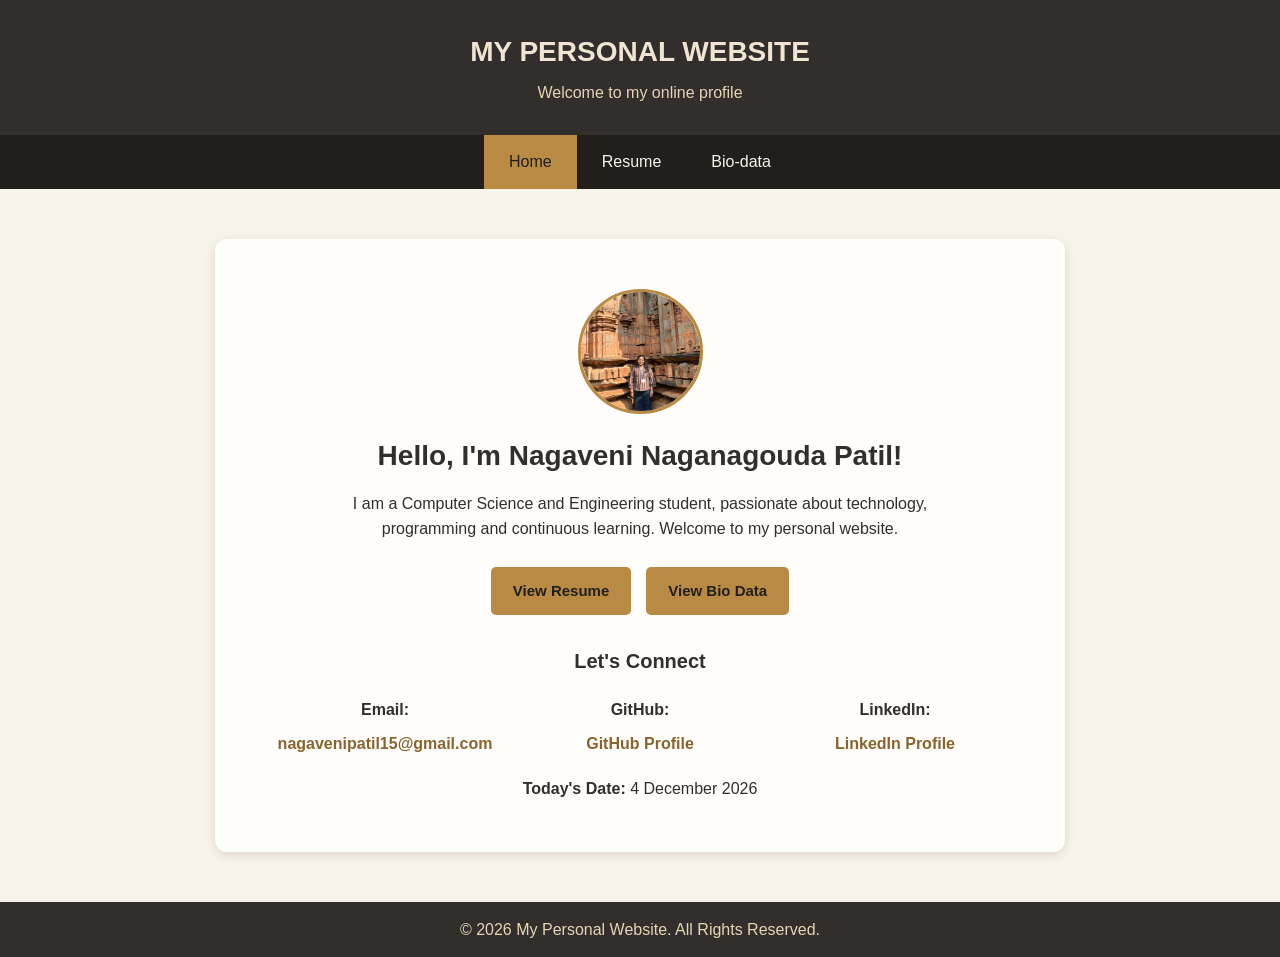
<file: index.html>
<!DOCTYPE html>
<html lang="en">
<head>
<meta charset="UTF-8">
<meta name="viewport" content="width=device-width, initial-scale=1.0">
<title>My Personal Website</title>
<link rel="stylesheet" href="style.css">

<script src="script.js" defer></script>

</head>

<body>

<!-- Header -->
<header>
<h1>MY PERSONAL WEBSITE</h1>
<p>Welcome to my online profile</p>
</header>

<!-- Navigation Bar -->
<nav>
<a href="index.html" aria-current="page">Home</a>

<a href="resume.html">Resume</a>

<a href="biodata.html">Bio-data</a>

</nav>

<!-- Home Page Content -->
<main class="home-container">

<!-- Profile Image -->
<div class="profile-circle">
<img src="nagveni.jpeg" alt="Shriraksha Gangur">

</div>

<h2>Hello, I'm Nagaveni Naganagouda Patil!</h2>

<p class="intro">
I am a Computer Science and Engineering student,
passionate about technology, programming and
continuous learning. Welcome to my personal website.
</p>

<!-- Navigation Buttons -->
<div class="home-buttons">
<a href="resume.html" class="secondary-button">

View Resume
</a>

<a href="biodata.html" class="secondary-button">

View Bio Data
</a>
</div>


<!-- Contact Section -->
<div class="contact-section">

<h3>Let's Connect</h3>

<div class="contact-links">

<!-- Email -->
<div class="contact-item">
<b>Email:</b>
<a href="https://mail.google.com/mail/?view=cm&fs=1&to=nagavenipatil15@gmail.com.com"

target="_blank"
rel="noopener noreferrer">
nagavenipatil15@gmail.com
</a>
</div>

<!-- GitHub -->
<div class="contact-item">
<b>GitHub:</b>
<a href="https://github.com/nagavenipatil15"

target="_blank"
rel="noopener noreferrer">
GitHub Profile
</a>
</div>

<!-- LinkedIn -->
<div class="contact-item">
<b>LinkedIn:</b>
<a href="https://www.linkedin.com/in/nagaveni-patil/"

target="_blank"
rel="noopener noreferrer">
LinkedIn Profile
</a>
</div>

</div>

</div>


<!-- Date -->
<p class="date-text">
<b>Today's Date:</b> 25 November 2026
</p>

</main>

<!-- Footer -->
<footer>
<p>&copy; 2026 My Personal Website. All Rights Reserved.</p>
</footer>

</body>
</html>
</file>
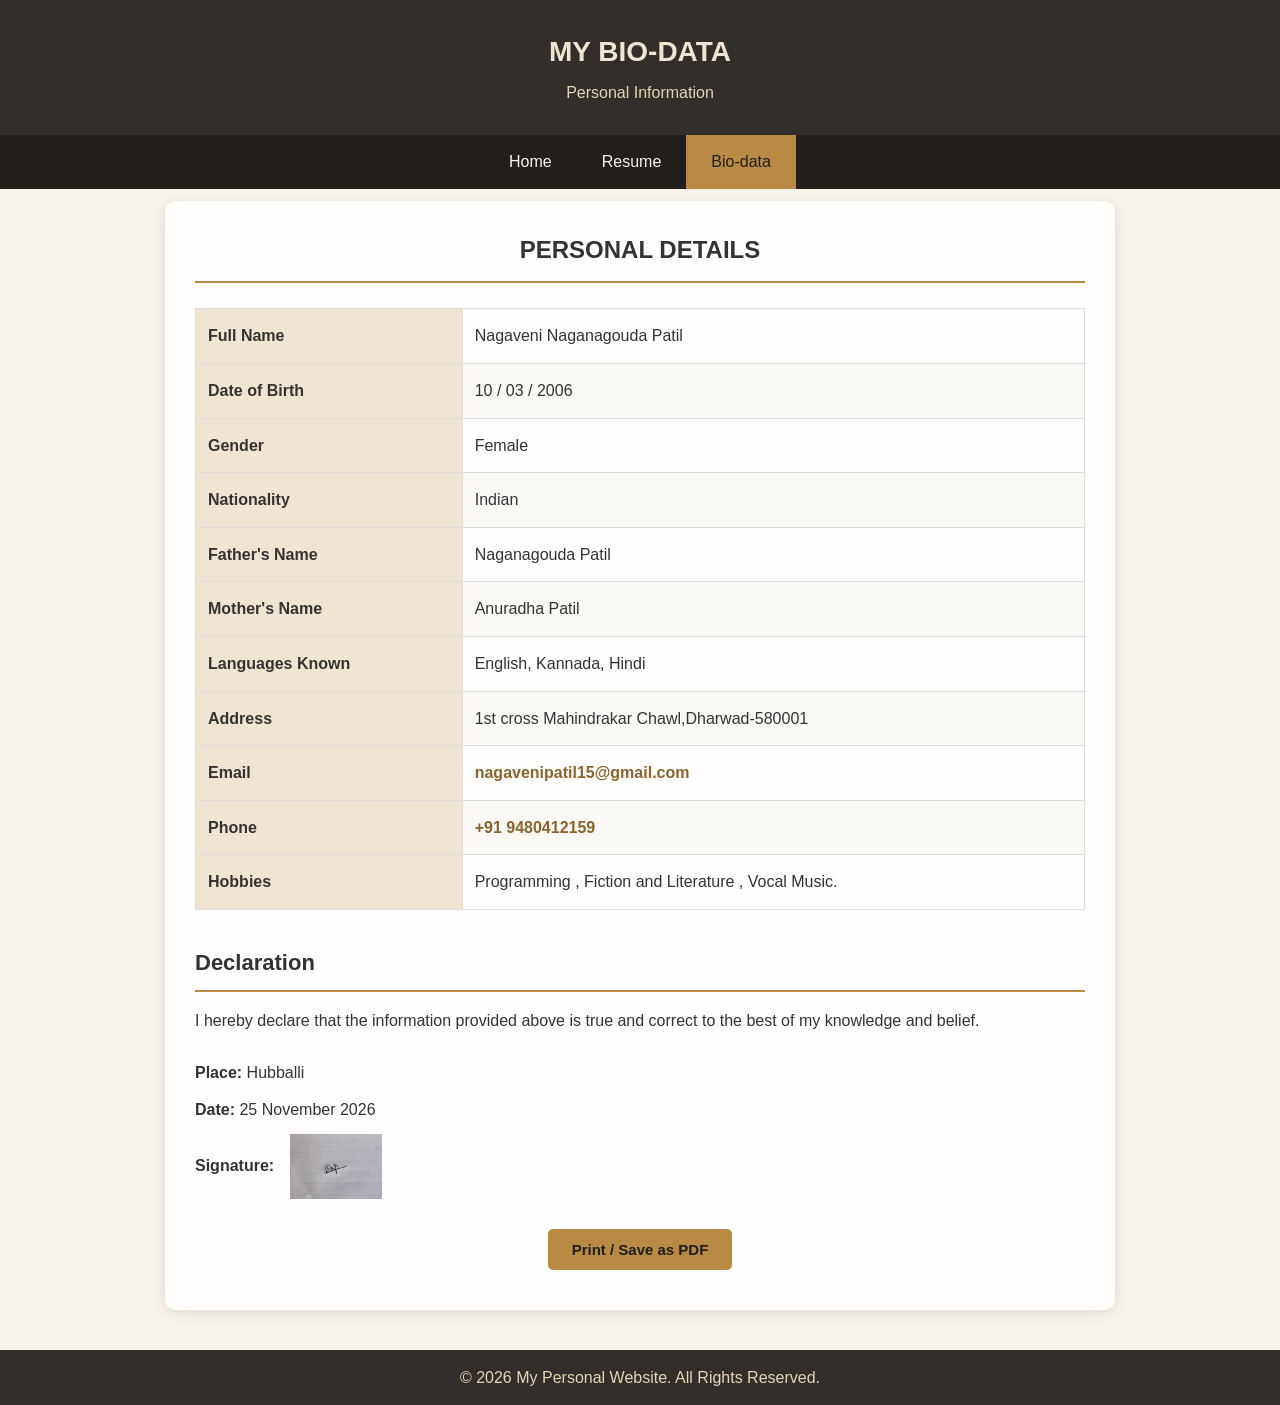
<file: biodata.html>
<!DOCTYPE html>
<html lang="en">

<head>
    <meta charset="UTF-8">
    <meta name="viewport" content="width=device-width, initial-scale=1.0">

    <title>My Bio-data</title>

    <link rel="stylesheet" href="style.css">
    <script src="script.js" defer></script>
</head>

<body>

    <!-- Header -->
    <header>
        <h1>MY BIO-DATA</h1>
        <p>Personal Information</p>
    </header>

    <!-- Navigation -->
    <nav>
        <a href="index.html">Home</a>
        <a href="resume.html">Resume</a>
        <a href="biodata.html" aria-current="page">Bio-data</a>
    </nav>

    <!-- Bio-data Content -->
    <main class="biodata-container">

        <h2 class="biodata-title">PERSONAL DETAILS</h2>

        <!-- Personal Information Table -->
        <div class="biodata-table-wrapper">

            <table class="biodata-table">

                <tr>
                    <th>Full Name</th>
                    <td>Nagaveni Naganagouda Patil</td>
                </tr>

                <tr>
                    <th>Date of Birth</th>
                    <td>10 / 03 / 2006</td>
                </tr>

                <tr>
                    <th>Gender</th>
                    <td>Female</td>
                </tr>

                <tr>
                    <th>Nationality</th>
                    <td>Indian</td>
                </tr>

                <tr>
                    <th>Father's Name</th>
                    <td>Naganagouda Patil</td>
                </tr>

                <tr>
                    <th>Mother's Name</th>
                    <td>Anuradha Patil</td>
                </tr>

                <tr>
                    <th>Languages Known</th>
                    <td>English, Kannada, Hindi</td>
                </tr>

                <tr>
                    <th>Address</th>
                    <td>1st cross Mahindrakar Chawl,Dharwad-580001</td>
                </tr>

                <tr>
                    <th>Email</th>
                    <td>
                        <a href="https://mail.google.com/mail/?view=cm&fs=1&to=nagavenipatil15@gmail.com"
                            target="_blank"
                         rel="noopener noreferrer">
                           nagavenipatil15@gmail.com
                        </a>
                    </td>
                </tr>

                <tr>
                    <th>Phone</th>
                    <td>
                        <a href="tel:+919480412159">
                            +91 9480412159
                        </a>
                    </td>
                </tr>

                <tr>
                    <th>Hobbies</th>
                    <td>
                        Programming , Fiction and Literature , Vocal Music.
                    </td>
                </tr>

            </table>

        </div>

        <!-- Declaration -->
        <section class="biodata-declaration">

            <h2>Declaration</h2>

            <p>
                I hereby declare that the information provided
                above is true and correct to the best of my
                knowledge and belief.
            </p>

            <!-- Signature Details -->
            <div class="biodata-signature">

                <p><b>Place:</b> Hubballi</p>

                <p><b>Date:</b> 25 November 2026</p>

                <div class="signature-image">
                    <b>Signature:</b>
                    <img src="nagaveni-sign.jpeg"
                         width="100"
                         height="65">
                </div>

            </div>

        </section>

        <!-- Print Button -->
        <div class="biodata-print">
            <button onclick="window.print()">
                Print / Save as PDF
            </button>
        </div>

    </main>

    <!-- Footer -->
    <footer>
        <p>
            &copy; 2026 My Personal Website.
            All Rights Reserved.
        </p>
    </footer>

</body>
</html>
</file>
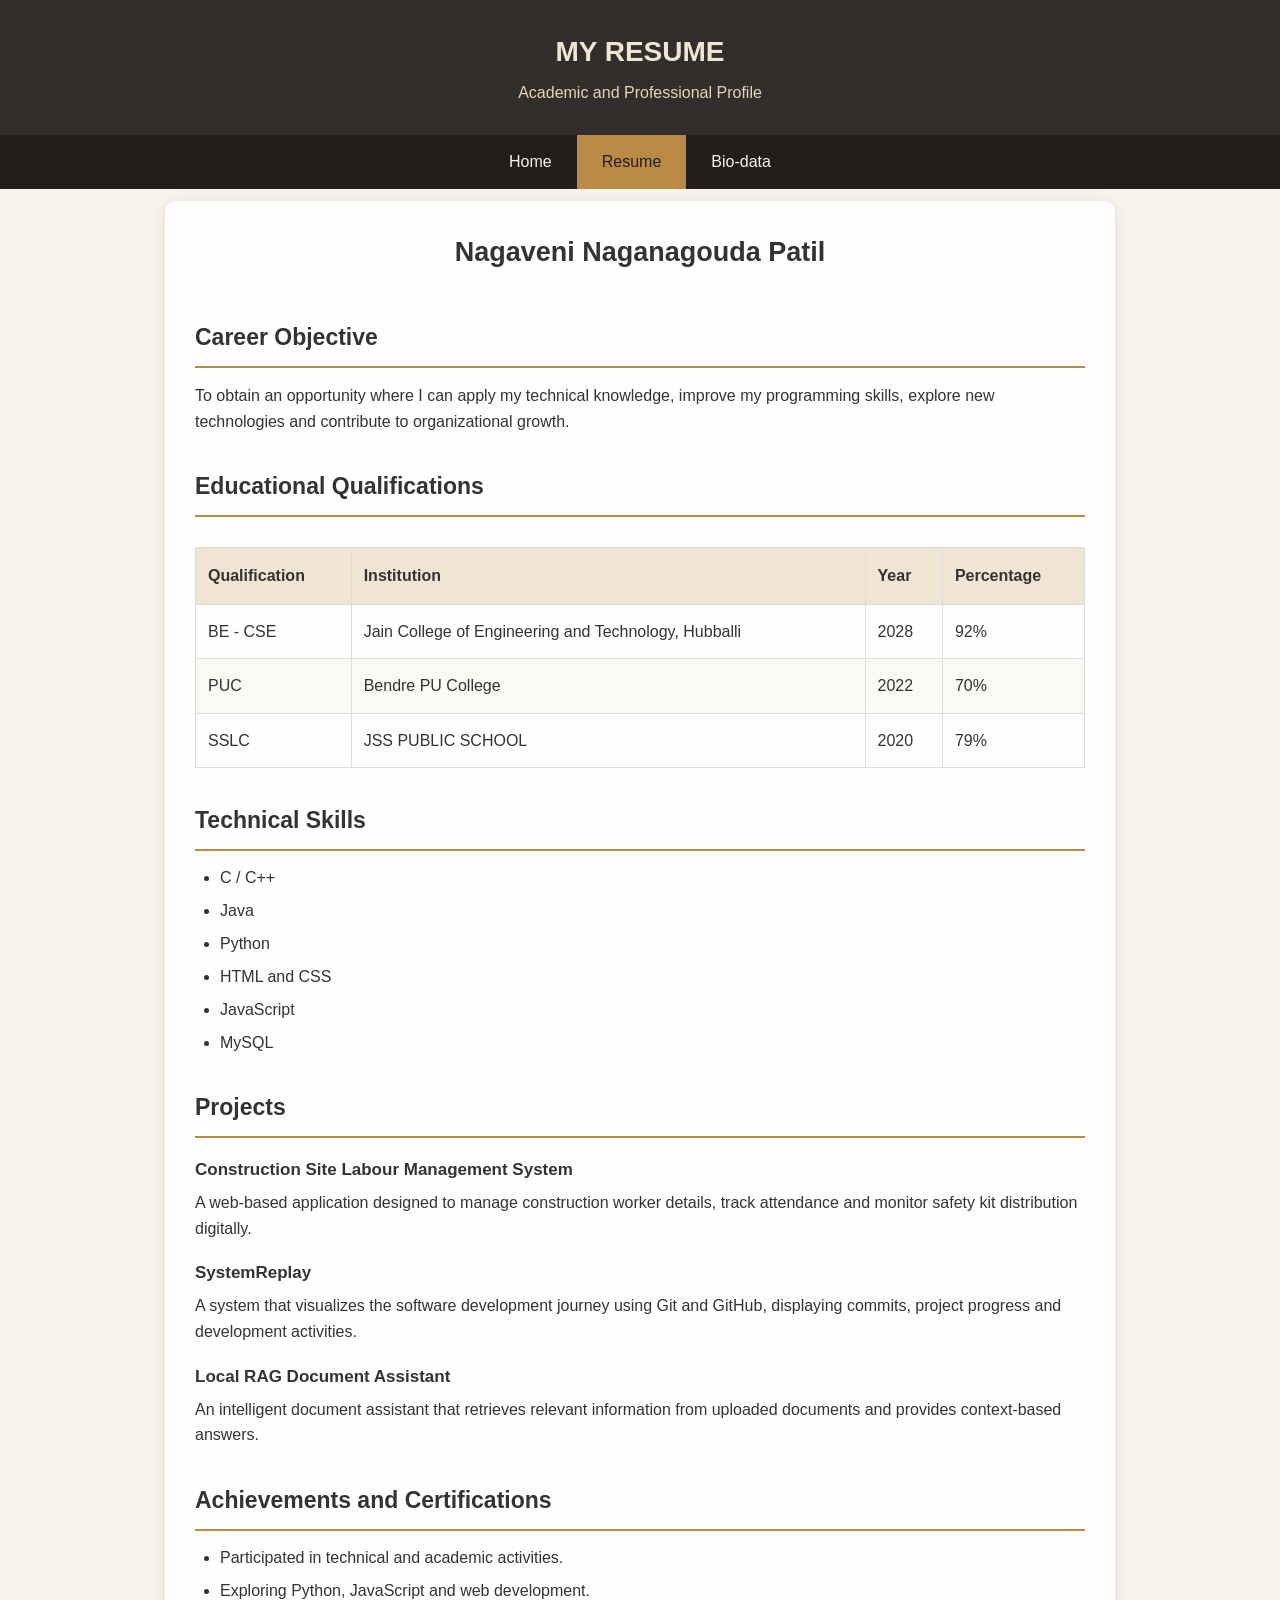
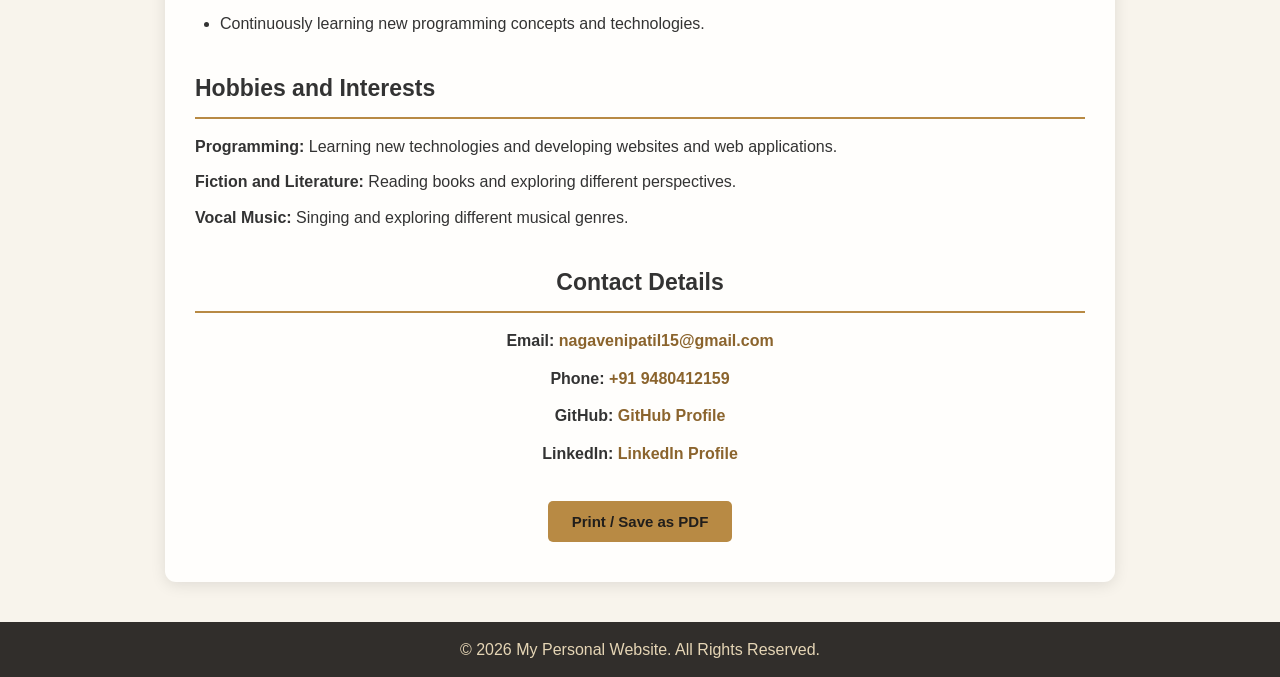
<file: resume.html>
<!DOCTYPE html>
<html lang="en">
<head>
    <meta charset="UTF-8">
    <meta name="viewport" content="width=device-width, initial-scale=1.0">
    <title>Nagaveni Naganagouda Patil - Resume</title>
    <link rel="stylesheet" href="style.css">
    <script src="script.js" defer></script>
</head>

<body>

    <header>
        <h1>MY RESUME</h1>
        <p>Academic and Professional Profile</p>
    </header>

    <nav>
        <a href="index.html">Home</a>
        <a href="resume.html" aria-current="page">Resume</a>
        <a href="biodata.html">Bio-data</a>
    </nav>

    <main class="resume-container">

        <h2 class="resume-name">Nagaveni Naganagouda Patil</h2>

        <!-- Career Objective -->
        <section class="resume-section">
            <h2>Career Objective</h2>
            <p>
                To obtain an opportunity where I can apply my
                technical knowledge, improve my programming skills,
                explore new technologies and contribute to
                organizational growth.
            </p>
        </section>

        <!-- Education -->
        <section class="resume-section">
            <h2>Educational Qualifications</h2>

            <div class="table-wrapper">
                <table>
                    <thead>
                        <tr>
                            <th>Qualification</th>
                            <th>Institution</th>
                            <th>Year</th>
                            <th>Percentage</th>
                        </tr>
                    </thead>

                    <tbody>
                        <tr>
                            <td>BE - CSE</td>
                            <td> Jain College of Engineering and Technology, Hubballi</td>
                            <td>2028</td>
                            <td>92%</td>
                        </tr>

                        <tr>
                            <td>PUC</td>
                            <td>Bendre PU College</td>
                            <td>2022</td>
                            <td>70%</td>
                        </tr>

                        <tr>
                            <td>SSLC</td>
                            <td>JSS PUBLIC SCHOOL</td>
                            <td>2020</td>
                            <td>79%</td>
                        </tr>
                    </tbody>
                </table>
            </div>
        </section>

        <!-- Skills -->
        <section class="resume-section">
            <h2>Technical Skills</h2>

            <ul>
                <li>C / C++</li>
                <li>Java</li>
                <li>Python</li>
                <li>HTML and CSS</li>
                <li>JavaScript</li>
                <li>MySQL</li>
            </ul>
        </section>

        <!-- Projects -->
        <section class="resume-section">
            <h2>Projects</h2>

            <h3>Construction Site Labour Management System</h3>
            <p>
                A web-based application designed to manage
                construction worker details, track attendance
                and monitor safety kit distribution digitally.
            </p>

            <h3>SystemReplay</h3>
            <p>
                A system that visualizes the software development
                journey using Git and GitHub, displaying commits,
                project progress and development activities.
            </p>

            <h3>Local RAG Document Assistant</h3>
            <p>
                An intelligent document assistant that retrieves
                relevant information from uploaded documents
                and provides context-based answers.
            </p>
        </section>

        <!-- Achievements -->
        <section class="resume-section">
            <h2>Achievements and Certifications</h2>

            <ul>
                <li>Participated in technical and academic activities.</li>
                <li>Exploring Python, JavaScript and web development.</li>
                <li>Continuously learning new programming concepts and technologies.</li>
            </ul>
        </section>

        <!-- Hobbies -->
        <section class="resume-section">
            <h2>Hobbies and Interests</h2>

            <p>
                <b>Programming:</b>
                Learning new technologies and developing websites
                and web applications.
            </p>

            <p>
                <b>Fiction and Literature:</b>
                Reading books and exploring different perspectives.
            </p>

            <p>
                <b>Vocal Music:</b>
                Singing and exploring different musical genres.
            </p>
        </section>

        <!-- Contact -->
        <section class="resume-section contact-details">
            <h2>Contact Details</h2>

            <p>
                <b>Email:</b>
                <a href="https://mail.google.com/mail/?view=cm&fs=1&to=nagavenipatil15@gmail.com"
                    target="_blank"
                    rel="noopener noreferrer">
                    nagavenipatil15@gmail.com
                </a>
            </p>

            <p>
                <b>Phone:</b>
                <a href="tel:+919480412159">
                    +91 9480412159
                </a>
            </p>

            <p>
                <b>GitHub:</b>
                <a href="https://github.com/nagavenipatil15"
                   target="_blank" rel="noopener noreferrer">
                    GitHub Profile
                </a>
            </p>

            <p>
                <b>LinkedIn:</b>
                <a href="https://www.linkedin.com/in/nagaveni-patil/"
                   target="_blank" rel="noopener noreferrer">
                    LinkedIn Profile
                </a>
            </p>
        </section>

        <div class="resume-print">
            <button onclick="window.print()">
                Print / Save as PDF
            </button>
        </div>

    </main> 

    <footer>
        <p>&copy; 2026 My Personal Website. All Rights Reserved.</p>
    </footer>

</body>
</html>
</file>
<file: style.css>
*{
    margin: 0;
    padding: 0;
    box-sizing: border-box;
}

body {
    font-family: Arial, Helvetica, sans-serif;
    background-color: #F8F4EC;
    color: #312E2B;
    line-height: 1.6;
}

/* Header */
header {
    background-color: #312E2B;
    color: #F0E5D2;
    text-align: center;
    padding: 30px 15px;
}

header h1 {
    font-size: 28px;
    margin-bottom: 5px;
}

header p {
    color: #E5D5B5;
}

/* Navigation */
nav {
    background-color: #211E1B;
    display: flex;
    justify-content: center;
    flex-wrap: wrap;
}

nav a {
    color: #F8F4EC;
    text-decoration: none;
    padding: 14px 25px;
    transition: 0.3s;
}

nav a:hover,
nav a[aria-current="page"] {
    background-color: #B88A44;
    color: #211E1B;
}

/* Home Container */
.home-container {
    max-width: 850px;
    margin: 50px auto;
    padding: 50px 25px;
    text-align: center;
    background-color: #FFFEFC;
    border-radius: 12px;
    box-shadow: 0 3px 12px rgba(0, 0, 0, 0.12);
}

/* Profile Image */
.profile-circle {
    width: 125px;
    height: 125px;
    border-radius: 50%;
    overflow: hidden;
    margin: 0 auto 20px;
    border: 3px solid #B88A44;
}

.profile-circle img {
    width: 100%;
    height: 100%;
    object-fit: cover;
}

/* Introduction */
.home-container h2 {
    color: #312E2B;
    margin-bottom: 12px;
    font-size: 28px;
}

.intro {
    max-width: 600px;
    margin: 0 auto 25px;
}

/* Navigation Buttons */
.home-buttons {
    display: flex;
    justify-content: center;
    flex-wrap: wrap;
    gap: 15px;
    margin: 25px 0;
}

.secondary-button {
    background-color: #B88A44;
    color: #211E1B;
    border: none;
    padding: 12px 22px;
    border-radius: 5px;
    font-size: 15px;
    font-weight: bold;
    cursor: pointer;
    text-decoration: none;
    display: inline-block;
    transition: 0.3s;
}

.secondary-button:hover {
    background-color: #312E2B;
    color: #F8F4EC;
}


/* Contact Section */
.contact-section {
    margin: 30px auto 20px;
    width: 100%;
    text-align: center;
}

.contact-section h3 {
    color: #312E2B;
    margin-bottom: 20px;
    font-size: 20px;
}

/* Equal Distance Alignment */
.contact-links {
    display: grid;
    grid-template-columns: repeat(3, minmax(0, 1fr));
    gap: 15px;
    max-width: 750px;
    margin: 0 auto;
    align-items: start;
}

/* Individual Contact Items */
.contact-item {
    display: flex;
    flex-direction: column;
    align-items: center;
    text-align: center;
    gap: 8px;
    min-width: 0;
}

.contact-item b {
    color: #312E2B;
    font-size: 16px;
}

.contact-item a {
    color: #8B642D;
    font-weight: bold;
    text-decoration: none;
    overflow-wrap: anywhere;
}

.contact-item a:hover {
    color: #B88A44;
    text-decoration: underline;
}

/* Mobile Alignment */
@media (max-width: 600px) {
    .contact-links {
        grid-template-columns: 1fr;
        gap: 20px;
    }
}


/* Date */
.date-text {
    margin-top: 20px;
}

/* Footer */
footer {
    background-color: #312E2B;
    color: #E5D5B5;
    text-align: center;
    padding: 15px;
    margin-top: 40px;
}

/* Responsive Design */
@media (max-width: 768px) {

    .home-container {
        margin: 20px 15px;
        padding: 30px 15px;
    }

    nav a {
        padding: 12px 15px;
    }

    .contact-links {
        gap: 15px;
    }

    .home-container h2 {
        font-size: 23px;
    }
}



/* Resume Page - Screenshot Matching Design */

.resume-container {
    max-width: 950px;
    margin: 12px auto;
    padding: 30px;
    background-color: #FFFEFC;
    border-radius: 11px;
    box-shadow: 0 3px 15px rgba(0, 0, 0, 0.10);
    color: #333333;
}

/* Name */
.resume-name {
    text-align: center;
    font-size: 27px;
    margin: 0 0 45px;
    color: #333333;
}

/* Sections */
.resume-section {
    margin-bottom: 34px;
}

.resume-section h2 {
    font-size: 23px;
    color: #333333;
    border-bottom: 2px solid #B88A44;
    padding-bottom: 10px;
    margin-bottom: 15px;
}

.resume-section h3 {
    font-size: 17px;
    color: #333333;
    margin-top: 18px;
    margin-bottom: 7px;
}

.resume-section p {
    font-size: 16px;
    line-height: 1.6;
    margin-bottom: 10px;
}

/* Education Table */
.table-wrapper {
    width: 100%;
    overflow-x: auto;
}

.resume-section table {
    width: 100%;
    border-collapse: collapse;
    margin-top: 15px;
    font-size: 16px;
}

.resume-section th {
    background-color: #F0E5D2;
    color: #333333;
    font-weight: bold;
    text-align: left;
    padding: 15px 12px;
    border: 1px solid #DDDDDD;
}

.resume-section td {
    padding: 14px 12px;
    border: 1px solid #DDDDDD;
    text-align: left;
}

.resume-section tr:nth-child(even) {
    background-color: #FAF9F6;
}

/* Skills and Achievements */
.resume-section ul {
    padding-left: 25px;
}

.resume-section li {
    font-size: 16px;
    margin-bottom: 9px;
    line-height: 1.5;
}

/* Contact Details */
.resume-section a {
    color: #8B642D;
    text-decoration: none;
}

.resume-section a:hover {
    text-decoration: underline;
}

/* Print Button */
.resume-print {
    text-align: center;
    margin: 30px 0 10px;
}

.resume-print button {
    background-color: #B88A44;
    color: #211E1B;
    border: none;
    padding: 12px 24px;
    border-radius: 5px;
    font-size: 15px;
    font-weight: bold;
    cursor: pointer;
}

.resume-print button:hover {
    background-color: #312E2B;
    color: white;
}

/* Responsive */
@media (max-width: 768px) {
    .resume-container {
        margin: 12px;
        padding: 20px;
    }

    .resume-name {
        font-size: 23px;
        margin-bottom: 30px;
    }

    .resume-section h2 {
        font-size: 20px;
    }

    .resume-section table {
        min-width: 650px;
    }
}

/* PDF / Printing */
@media print {
    body {
        background: white;
    }

    header,
    nav,
    footer,
    .resume-print {
        display: none !important;
    }

    .resume-container {
        max-width: 100%;
        margin: 0;
        padding: 15px;
        box-shadow: none;
        border-radius: 0;
    }

    .resume-section {
        break-inside: avoid;
    }
}

/* Center Contact Details */
.resume-section.contact-details {
    text-align: center;
}

.resume-section.contact-details h2 {
    text-align: center;
}

.resume-section.contact-details p {
    text-align: center;
    margin: 12px 0;
}

.resume-section.contact-details a {
    color: #8B642D;
    text-decoration: none;
}

.resume-section.contact-details a:hover {
    text-decoration: underline;
}


/* Bio-data Page */

.biodata-container {
    max-width: 950px;
    margin: 12px auto;
    padding: 30px;
    background-color: #FFFEFC;
    border-radius: 11px;
    box-shadow: 0 3px 15px rgba(0, 0, 0, 0.10);
    color: #333333;
}

/* Personal Details Heading */

.biodata-title {
    text-align: center;
    font-size: 24px;
    color: #333333;
    margin-bottom: 25px;
    padding-bottom: 12px;
    border-bottom: 2px solid #B88A44;
}

/* Bio-data Table */

.biodata-table-wrapper {
    width: 100%;
    overflow-x: auto;
}

.biodata-table {
    width: 100%;
    border-collapse: collapse;
    font-size: 16px;
}

.biodata-table th {
    width: 30%;
    background-color: #F0E5D2;
    color: #333333;
    text-align: left;
    padding: 14px 12px;
    border: 1px solid #DDDDDD;
}

.biodata-table td {
    padding: 14px 12px;
    border: 1px solid #DDDDDD;
    text-align: left;
    color: #333333;
}

.biodata-table tr:nth-child(even) {
    background-color: #FAF9F6;
}

.biodata-table a {
    color: #8B642D;
    text-decoration: none;
}

.biodata-table a:hover {
    text-decoration: underline;
}

/* Declaration */

.biodata-declaration {
    margin-top: 35px;
}

.biodata-declaration h2 {
    font-size: 22px;
    color: #333333;
    border-bottom: 2px solid #B88A44;
    padding-bottom: 10px;
    margin-bottom: 15px;
}

.biodata-declaration p {
    font-size: 16px;
    line-height: 1.7;
    margin-bottom: 12px;
}

/* Place, Date and Signature */

.biodata-signature {
    margin-top: 25px;
}

.biodata-signature p {
    margin-bottom: 10px;
}

.signature-image {
    display: flex;
    align-items: center;
    gap: 12px;
    margin-top: 10px;
}

.signature-image img {
    object-fit: contain;
    max-width: 100px;
}

/* Print Button */

.biodata-print {
    text-align: center;
    margin: 30px 0 10px;
}

.biodata-print button {
    background-color: #B88A44;
    color: #211E1B;
    border: none;
    padding: 12px 24px;
    border-radius: 5px;
    font-size: 15px;
    font-weight: bold;
    cursor: pointer;
    transition: 0.3s;
}

.biodata-print button:hover {
    background-color: #312E2B;
    color: white;
}

/* Mobile Responsive */

@media (max-width: 768px) {

    .biodata-container {
        margin: 12px;
        padding: 20px;
    }

    .biodata-title {
        font-size: 21px;
    }

    .biodata-table {
        min-width: 550px;
    }

}

/* Print / Save as PDF */

@media print {

    body {
        background: white;
    }

    header,
    nav,
    footer,
    .biodata-print {
        display: none !important;
    }

    .biodata-container {
        max-width: 100%;
        margin: 0;
        padding: 15px;
        box-shadow: none;
        border-radius: 0;
    }

    .biodata-declaration {
        break-inside: avoid;
    }

}


.contact-details a,
.resume-section a,
.biodata-table a {
    color: #8B642D;
    text-decoration: none;
    font-weight: bold;
}

.contact-details a:hover,
.resume-section a:hover,
.biodata-table a:hover {
    color: #B88A44;
    text-decoration: underline;
    cursor: pointer;
}
</file>
